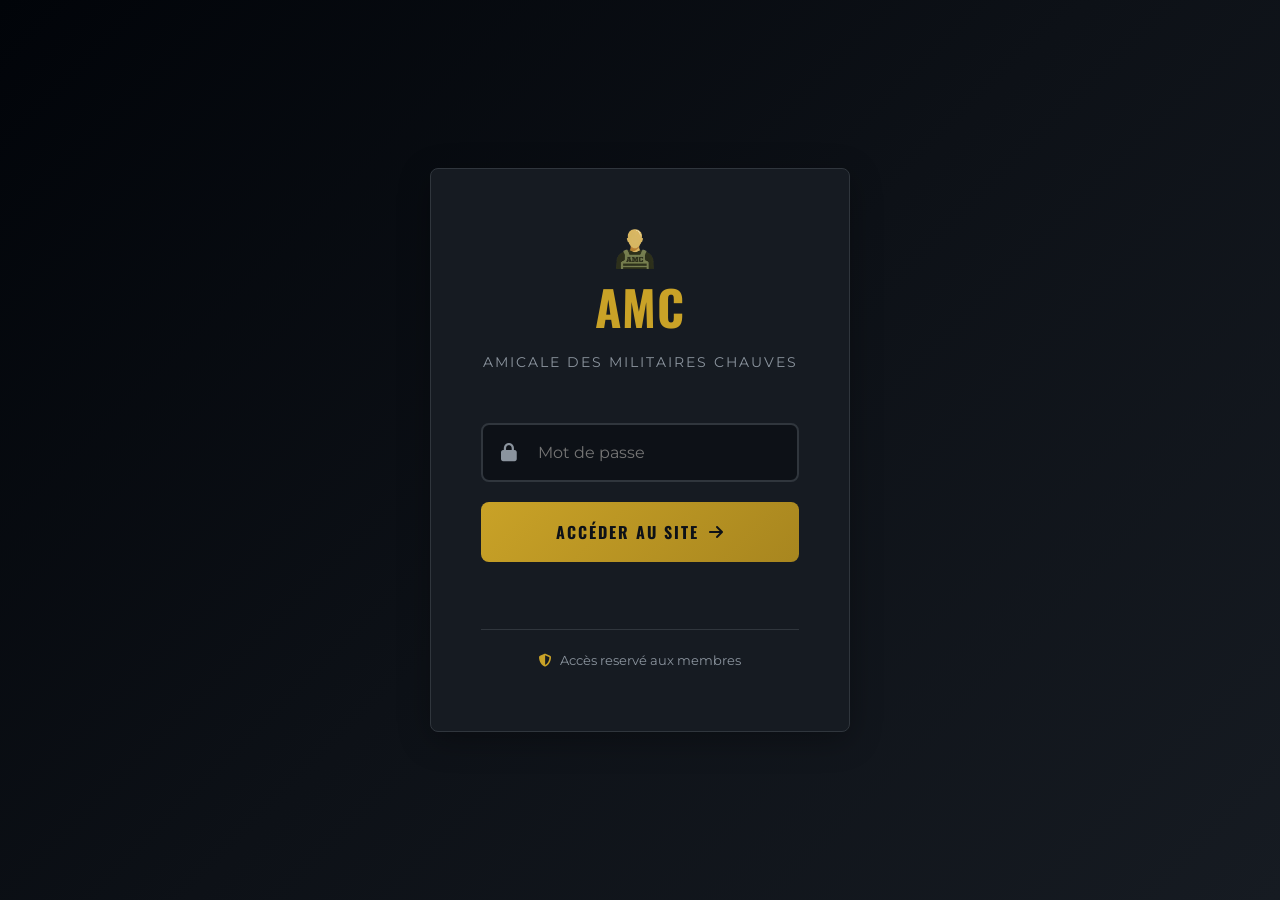
<file: index.html>
<!DOCTYPE html>
<html lang="fr">
<head>
    <meta charset="UTF-8">
    <meta name="viewport" content="width=device-width, initial-scale=1.0">
    <title>AMC | Connexion</title>
    <link rel="stylesheet" href="style.css">
    <link rel="preconnect" href="https://fonts.googleapis.com">
    <link href="https://fonts.googleapis.com/css2?family=Montserrat:wght@300;400;600;700&family=Oswald:wght@300;400;600;700&display=swap" rel="stylesheet">
    <link rel="stylesheet" href="https://cdnjs.cloudflare.com/ajax/libs/font-awesome/6.4.0/css/all.min.css">
</head>
<body>
    <div class="login-wrapper">
        <div class="login-container">
            <div class="logo-section">
                <div class="logo-icon">
                    <img src="logo_login.png" alt="Logo AMC" class="logo-amc">
                </div>
                <h1 class="logo-title">AMC</h1>
                <p class="logo-subtitle">Amicale des Militaires Chauves</p>
            </div>

            <div id="login-form">
                <div class="input-group">
                    <i class="fas fa-lock input-icon"></i>
                    <input type="password" id="password" placeholder="Mot de passe" required>
                </div>
                <button onclick="checkPassword()" class="login-btn">
                    <span>ACCÉDER AU SITE</span>
                    <i class="fas fa-arrow-right"></i>
                </button>
                <p id="error-msg" class="error-msg">Mot de passe incorrect</p>
            </div>

            <div class="login-footer">
                <p><i class="fas fa-shield-halved"></i> Accès reservé aux membres</p>
            </div>
        </div>
    </div>

    <script src="script.js"></script>
</body>
</html>
</file>
<file: style.css>
/* ============================================
   AMC - Amicale des Militaires Chauves
   Styles CSS Épurés et Modernes
   ============================================ */

/* --- Variables & Reset --- */
:root {
    --primary: #C9A227;
    --primary-dark: #A8861F;
    --primary-light: #E5C76B;
    --dark: #0D1117;
    --darker: #010409;
    --gray-dark: #161B22;
    --gray: #21262D;
    --gray-light: #30363D;
    --text: #F0F6FC;
    --text-secondary: #8B949E;
    --white: #FFFFFF;
    --error: #F85149;
    --success: #3FB950;
    --info: #58A6FF;
    --border-radius: 8px;
    --shadow: 0 8px 32px rgba(0, 0, 0, 0.3);
    --transition: all 0.3s ease;
}

* {
    margin: 0;
    padding: 0;
    box-sizing: border-box;
}

html {
    scroll-behavior: smooth;
}

body {
    font-family: 'Montserrat', sans-serif;
    background-color: var(--dark);
    color: var(--text);
    line-height: 1.6;
    min-height: 100vh;
}

h1, h2, h3, h4 {
    font-family: 'Oswald', sans-serif;
    text-transform: uppercase;
    letter-spacing: 1px;
}

a {
    text-decoration: none;
    color: inherit;
    transition: var(--transition);
}

ul {
    list-style: none;
}

.container {
    max-width: 1200px;
    margin: 0 auto;
    padding: 0 20px;
}

/* --- Login Page --- */
.login-wrapper {
    min-height: 100vh;
    display: flex;
    align-items: center;
    justify-content: center;
    background: linear-gradient(135deg, var(--darker) 0%, var(--dark) 50%, var(--gray-dark) 100%);
    padding: 20px;
}

.login-container {
    background: var(--gray-dark);
    border-radius: var(--border-radius);
    padding: 60px 50px;
    width: 100%;
    max-width: 420px;
    box-shadow: var(--shadow);
    border: 1px solid var(--gray-light);
    text-align: center;
}

.logo-section {
    margin-bottom: 50px;
}

/*.logo-icon {
    width: 90px;
    height: 90px;
    background: linear-gradient(135deg, var(--primary) 0%, var(--primary-dark) 100%);
    border-radius: 50%;
    display: flex;
    align-items: center;
    justify-content: center;
    margin: 0 auto 20px;
    font-size: 36px;
    color: var(--dark);
    box-shadow: 0 4px 20px rgba(201, 162, 39, 0.3);
}
*/

/* Logo dans la barre de navigation */
.logo-amc {
    height: 100px; 
    margin-right: 10px; /* Espace entre l'icône et le texte */
    vertical-align: middle;
}

/* ===== LOGO ===== */
.logo-amc {
    height: 40px !important;
    width: auto !important;
    max-width: 100% !important;
    vertical-align: middle;
    margin-right: 10px;
}

/* Pour le logo dans la barre de navigation */
.nav-brand .logo-amc {
    height: 45px !important; 
}

/* Effet au survol */
.nav-brand:hover .logo-amc {
    transform: scale(1.05);
    transition: transform 0.3s ease;
}

.logo-title {
    font-size: 48px;
    color: var(--primary);
    margin-bottom: 5px;
}

.logo-subtitle {
    font-size: 14px;
    color: var(--text-secondary);
    letter-spacing: 2px;
    text-transform: uppercase;
}

.input-group {
    position: relative;
    margin-bottom: 20px;
}

.input-group input {
    width: 100%;
    padding: 18px 20px 18px 55px;
    background: var(--dark);
    border: 2px solid var(--gray-light);
    border-radius: var(--border-radius);
    color: var(--text);
    font-size: 16px;
    font-family: 'Montserrat', sans-serif;
    transition: var(--transition);
}

.input-group input:focus {
    outline: none;
    border-color: var(--primary);
    box-shadow: 0 0 0 3px rgba(201, 162, 39, 0.2);
}

.input-icon {
    position: absolute;
    left: 20px;
    top: 50%;
    transform: translateY(-50%);
    color: var(--text-secondary);
    font-size: 18px;
}

.login-btn {
    width: 100%;
    padding: 18px 30px;
    background: linear-gradient(135deg, var(--primary) 0%, var(--primary-dark) 100%);
    border: none;
    border-radius: var(--border-radius);
    color: var(--dark);
    font-size: 16px;
    font-weight: 700;
    font-family: 'Oswald', sans-serif;
    text-transform: uppercase;
    letter-spacing: 2px;
    cursor: pointer;
    display: flex;
    align-items: center;
    justify-content: center;
    gap: 10px;
    transition: var(--transition);
}

.login-btn:hover {
    transform: translateY(-2px);
    box-shadow: 0 6px 25px rgba(201, 162, 39, 0.4);
}

.login-btn i {
    transition: var(--transition);
}

.login-btn:hover i {
    transform: translateX(5px);
}

.error-msg {
    color: var(--error);
    font-size: 14px;
    margin-top: 15px;
    opacity: 0;
    transition: var(--transition);
}

.error-msg.show {
    opacity: 1;
}

.login-footer {
    margin-top: 30px;
    padding-top: 20px;
    border-top: 1px solid var(--gray-light);
}

.login-footer p {
    color: var(--text-secondary);
    font-size: 13px;
}

.login-footer i {
    color: var(--primary);
    margin-right: 5px;
}



/* --- Navigation --- */
.navbar {
    background: var(--darker);
    padding: 15px 50px;
    display: flex;
    align-items: center;
    justify-content: space-between;
    position: sticky;
    top: 0;
    z-index: 1000;
    border-bottom: 1px solid var(--gray-light);
}

.nav-brand {
    display: flex;
    align-items: center;
    gap: 12px;
    font-family: 'Oswald', sans-serif;
    font-size: 28px;
    color: var(--primary);
}

.nav-brand i {
    font-size: 24px;
}

.nav-links {
    display: flex;
    gap: 5px;
}

.nav-links a {
    padding: 12px 20px;
    border-radius: var(--border-radius);
    font-size: 14px;
    font-weight: 600;
    text-transform: uppercase;
    letter-spacing: 1px;
    color: var(--text-secondary);
    display: flex;
    align-items: center;
    gap: 8px;
}

.nav-links a:hover,
.nav-links a.active {
    background: var(--gray);
    color: var(--primary);
}

.nav-toggle {
    display: none;
    font-size: 24px;
    cursor: pointer;
    color: var(--text);
}

/* --- Hero Section --- */
.hero {
    min-height: 70vh;
    display: flex;
    align-items: center;
    justify-content: center;
    text-align: center;
    background: linear-gradient(135deg, var(--darker) 0%, var(--dark) 50%, var(--gray-dark) 100%);
    position: relative;
    overflow: hidden;
    padding: 60px 20px;
}

.hero::before {
    content: '';
    position: absolute;
    top: 0;
    left: 0;
    right: 0;
    bottom: 0;
    background: radial-gradient(circle at 30% 50%, rgba(201, 162, 39, 0.1) 0%, transparent 50%);
}

.hero-content {
    position: relative;
    z-index: 1;
}

.hero h1 {
    font-size: 56px;
    line-height: 1.2;
    margin-bottom: 20px;
    background: linear-gradient(135deg, var(--text) 0%, var(--primary) 100%);
    -webkit-background-clip: text;
    -webkit-text-fill-color: transparent;
    background-clip: text;
}

.hero p {
    font-size: 22px;
    color: var(--text-secondary);
    margin-bottom: 40px;
    letter-spacing: 4px;
    text-transform: uppercase;
}

.hero-btn {
    display: inline-block;
    padding: 18px 45px;
    background: linear-gradient(135deg, var(--primary) 0%, var(--primary-dark) 100%);
    border-radius: var(--border-radius);
    color: var(--dark);
    font-weight: 700;
    font-family: 'Oswald', sans-serif;
    text-transform: uppercase;
    letter-spacing: 2px;
    transition: var(--transition);
}

.hero-btn:hover {
    transform: translateY(-3px);
    box-shadow: 0 10px 30px rgba(201, 162, 39, 0.4);
    color: var(--dark);
}

/* --- Intro Section --- */
.intro {
    padding: 100px 0;
    background: var(--dark);
}

.intro h2 {
    text-align: center;
    font-size: 40px;
    margin-bottom: 60px;
    color: var(--primary);
}

.intro-grid {
    display: grid;
    grid-template-columns: repeat(auto-fit, minmax(300px, 1fr));
    gap: 40px;
}

.intro-card {
    background: var(--gray-dark);
    border-radius: var(--border-radius);
    padding: 50px 40px;
    text-align: center;
    border: 1px solid var(--gray-light);
    transition: var(--transition);
}

.intro-card:hover {
    transform: translateY(-10px);
    border-color: var(--primary);
    box-shadow: var(--shadow);
}

.intro-card i {
    font-size: 50px;
    color: var(--primary);
    margin-bottom: 25px;
}

.intro-card h3 {
    font-size: 24px;
    margin-bottom: 15px;
    color: var(--text);
}

.intro-card p {
    color: var(--text-secondary);
    font-size: 15px;
}

/* --- Mission Statement --- */
.mission-statement {
    background: var(--gray-dark);
    padding: 80px 0;
    border-top: 1px solid var(--gray-light);
    border-bottom: 1px solid var(--gray-light);
}

.mission-statement blockquote {
    text-align: center;
    max-width: 800px;
    margin: 0 auto;
}

.mission-statement i {
    font-size: 40px;
    color: var(--primary);
    margin-bottom: 20px;
}

.mission-statement p {
    font-size: 28px;
    font-style: italic;
    color: var(--text);
    line-height: 1.5;
}

/* --- Présentation du projet -------------------------------------------------------------------- */

.presentation {
    background: var(--dark);
    padding: 80px 0;
    border-top: 1px solid var(--gray-light);
    border-bottom: 1px solid var(--gray-light);
    text-align: center;
}

.presentationh3 {
    text-align: center;
}

.pdf-content-parent{
    margin: auto;
    width: 90%;
}

.pdf-content {
    text-align: center, justify;
    max-width: 800px;
    margin: 0 auto;
    width: 85%;
    display: block;
    height: 80%;
    text-align: justify;
    background: var(--gray-dark);
    border-radius: var(--border-radius);
    transition: var(--transition);
}

/* --- News Preview --- */
.news-preview {
    padding: 100px 0;
    background: var(--dark);
}

.news-preview h2 {
    text-align: center;
    font-size: 40px;
    margin-bottom: 60px;
    color: var(--primary);
}

.news-grid {
    display: grid;
    grid-template-columns: repeat(auto-fit, minmax(350px, 1fr));
    gap: 40px;
}

.news-card {
    background: var(--gray-dark);
    border-radius: var(--border-radius);
    padding: 40px;
    border: 1px solid var(--gray-light);
    transition: var(--transition);
}

.news-card:hover {
    border-color: var(--primary);
    transform: translateY(-5px);
}

.news-date {
    display: inline-block;
    color: var(--primary);
    font-size: 13px;
    font-weight: 600;
    margin-bottom: 15px;
}

.news-card h3 {
    font-size: 22px;
    margin-bottom: 15px;
    color: var(--text);
}

.news-card p {
    color: var(--text-secondary);
    margin-bottom: 20px;
}

.news-card a {
    color: var(--primary);
    font-weight: 600;
}

.news-card a:hover {
    color: var(--primary-light);
}

/* --- Page Header --- */
.page-header {
    background: linear-gradient(135deg, var(--darker) 0%, var(--dark) 100%);
    padding: 80px 20px;
    text-align: center;
    border-bottom: 2px solid var(--primary);
}

.page-header-content h1 {
    font-size: 48px;
    color: var(--primary);
    margin-bottom: 15px;
}

.page-header-content h1 i {
    margin-right: 15px;
}

.page-header-content p {
    font-size: 18px;
    color: var(--text-secondary);
}

/* --- Content Section --- */
.content-section {
    padding: 80px 0;
    min-height: 60vh;
}

/* --- Articles (Actualités) --- */
.articles {
    display: flex;
    flex-direction: column;
    gap: 30px;
}

.article-card {
    background: var(--gray-dark);
    border-radius: var(--border-radius);
    overflow: hidden;
    border: 1px solid var(--gray-light);
    transition: var(--transition);
}

.article-card:hover {
    border-color: var(--primary);
}

.article-card.featured {
    display: grid;
    grid-template-columns: 200px 1fr;
}

.article-image {
    background: linear-gradient(135deg, var(--gray) 0%, var(--gray-dark) 100%);
    display: flex;
    align-items: center;
    justify-content: center;
    min-height: 200px;
}

.article-image i {
    font-size: 60px;
    color: var(--primary);
    opacity: 0.5;
}

.article-content {
    padding: 40px;
}

.article-card.featured .article-content {
    padding: 40px;
}

.article-date {
    display: inline-block;
    color: var(--primary);
    font-size: 13px;
    font-weight: 600;
    margin-bottom: 15px;
}

.article-content h2 {
    font-size: 28px;
    margin-bottom: 20px;
    color: var(--text);
}

.article-content p {
    color: var(--text-secondary);
    margin-bottom: 15px;
    line-height: 1.8;
}

.article-tags {
    display: flex;
    gap: 10px;
    margin-top: 20px;
}

.tag {
    padding: 5px 15px;
    background: var(--gray);
    border-radius: 20px;
    font-size: 12px;
    font-weight: 600;
    color: var(--text-secondary);
}

/* --- Goodies Grid --- */
.goodies-grid {
    display: grid;
    grid-template-columns: repeat(auto-fit, minmax(280px, 1fr));
    gap: 30px;
}

.goodie-card {
    background: var(--gray-dark);
    border-radius: var(--border-radius);
    border: 1px solid var(--gray-light);
    overflow: hidden;
    transition: var(--transition);
}

.goodie-card:hover {
    transform: translateY(-8px);
    border-color: var(--primary);
    box-shadow: var(--shadow);
}

.goodie-image {
    background: linear-gradient(135deg, var(--gray) 0%, var(--dark) 100%);
    padding: 50px;
    text-align: center;
}

.goodie-image img {
    max-width: 90%; 
    max-height: 90%; 
    object-fit: contain; /* Garde les proportions */
}

.goodie-image i {
    font-size: 70px;
    color: var(--primary);
}

.goodie-info {
    padding: 30px;
    text-align: center;
}

.goodie-info h3 {
    font-size: 20px;
    margin-bottom: 10px;
    color: var(--text);
}

.goodie-desc {
    color: var(--text-secondary);
    font-size: 14px;
    margin-bottom: 15px;
}

.goodie-price {
    font-size: 26px;
    font-weight: 700;
    color: var(--primary);
    margin-bottom: 20px;
    font-family: 'Oswald', sans-serif;
}

.goodie-btn {
    padding: 12px 30px;
    background: var(--primary);
    border: none;
    border-radius: var(--border-radius);
    color: var(--dark);
    font-weight: 700;
    font-family: 'Oswald', sans-serif;
    text-transform: uppercase;
    cursor: pointer;
    transition: var(--transition);
}

.goodie-btn:hover {
    background: var(--primary-light);
    transform: scale(1.05);
}

/* --- Photo Albums --- */
.albums h2,
.gallery-grid h2 {
    font-size: 28px;
    color: var(--primary);
    margin-bottom: 40px;
    text-align: center;
}

.albums h2 i,
.gallery-grid h2 i {
    margin-right: 10px;
}

.album-grid {
    display: grid;
    grid-template-columns: repeat(auto-fit, minmax(250px, 1fr));
    gap: 30px;
    margin-bottom: 80px;
}

.album-card {
    background: var(--gray-dark);
    border-radius: var(--border-radius);
    overflow: hidden;
    border: 1px solid var(--gray-light);
    transition: var(--transition);
}

.album-card:hover {
    transform: translateY(-5px);
    border-color: var(--primary);
}

.album-cover {
    background: linear-gradient(135deg, var(--gray) 0%, var(--dark) 100%);
    height: 180px;
    display: flex;
    align-items: center;
    justify-content: center;
    position: relative;
}

.album-cover i {
    font-size: 50px;
    color: var(--primary);
}

.album-overlay {
    position: absolute;
    bottom: 0;
    left: 0;
    right: 0;
    background: linear-gradient(transparent, rgba(0,0,0,0.8));
    padding: 15px;
    text-align: center;
}

.album-overlay span {
    font-size: 13px;
    font-weight: 600;
    color: var(--primary);
}

.album-info {
    padding: 25px;
}

.album-info h3 {
    font-size: 18px;
    margin-bottom: 8px;
    color: var(--text);
}

.album-info p {
    color: var(--text-secondary);
    font-size: 14px;
}

.gallery-grid {
    display: grid;
    grid-template-columns: repeat(auto-fit, minmax(200px, 1fr));
    gap: 20px;
    margin-bottom: 40px;
}

.gallery-item {
    background: var(--gray-dark);
    border-radius: var(--border-radius);
    overflow: hidden;
    border: 1px solid var(--gray-light);
}

.gallery-placeholder {
    height: 150px;
    display: flex;
    flex-direction: column;
    align-items: center;
    justify-content: center;
    background: linear-gradient(135deg, var(--gray) 0%, var(--dark) 100%);
    color: var(--text-secondary);
}

.gallery-placeholder i {
    font-size: 40px;
    color: var(--primary);
    opacity: 0.5;
    margin-bottom: 10px;
}

.gallery-placeholder p {
    font-size: 13px;
}

/* --- Events --- */
.events-list {
    display: flex;
    flex-direction: column;
    gap: 30px;
}

.event-card {
    background: var(--gray-dark);
    border-radius: var(--border-radius);
    display: grid;
    grid-template-columns: 100px 1fr;
    border: 1px solid var(--gray-light);
    overflow: hidden;
    transition: var(--transition);
}

.event-card:hover {
    border-color: var(--primary);
    transform: translateX(10px);
}

.event-card.highlight {
    border: 2px solid var(--primary);
    background: linear-gradient(135deg, var(--gray-dark) 0%, rgba(201, 162, 39, 0.1) 100%);
}

.event-date-badge {
    background: linear-gradient(135deg, var(--primary) 0%, var(--primary-dark) 100%);
    display: flex;
    flex-direction: column;
    align-items: center;
    justify-content: center;
    padding: 25px 15px;
    text-align: center;
}

.event-day {
    font-size: 42px;
    font-weight: 700;
    color: var(--dark);
    line-height: 1;
    font-family: 'Oswald', sans-serif;
}

.event-month {
    font-size: 14px;
    font-weight: 700;
    color: var(--dark);
    text-transform: uppercase;
    letter-spacing: 2px;
    margin-top: 5px;
}

.event-details {
    padding: 35px;
}

.event-details h3 {
    font-size: 24px;
    margin-bottom: 15px;
    color: var(--text);
    display: flex;
    align-items: center;
    gap: 10px;
}

.event-details h3 i {
    color: var(--primary);
}

.event-location,
.event-time {
    color: var(--text-secondary);
    font-size: 14px;
    margin-bottom: 8px;
}

.event-location i,
.event-time i {
    color: var(--primary);
    margin-right: 8px;
}

.event-desc {
    color: var(--text);
    margin: 20px 0;
    line-height: 1.7;
}

.event-meta {
    display: flex;
    gap: 20px;
    margin-bottom: 20px;
}

.event-capacity {
    color: var(--text-secondary);
    font-size: 14px;
}

.event-capacity i {
    color: var(--primary);
    margin-right: 5px;
}

.event-status {
    padding: 5px 15px;
    border-radius: 20px;
    font-size: 12px;
    font-weight: 700;
    text-transform: uppercase;
}

.event-status.open {
    background: rgba(63, 185, 80, 0.2);
    color: var(--success);
}

.event-status.soon {
    background: rgba(88, 166, 255, 0.2);
    color: var(--info);
}

.event-status.closed {
    background: rgba(248, 81, 73, 0.2);
    color: var(--error);
}

.event-btn {
    padding: 12px 30px;
    background: var(--primary);
    border: none;
    border-radius: var(--border-radius);
    color: var(--dark);
    font-weight: 700;
    font-family: 'Oswald', sans-serif;
    text-transform: uppercase;
    cursor: pointer;
    transition: var(--transition);
}

.event-btn:hover:not(:disabled) {
    background: var(--primary-light);
    transform: scale(1.05);
}

.event-btn:disabled {
    background: var(--gray-light);
    color: var(--text-secondary);
    cursor: not-allowed;
}

/* --- Info Box --- */
.info-box {
    background: var(--gray-dark);
    border-left: 4px solid var(--info);
    border-radius: var(--border-radius);
    padding: 25px 30px;
    margin-top: 50px;
}

.info-box p {
    color: var(--text-secondary);
    font-size: 15px;
}

.info-box i {
    color: var(--info);
    margin-right: 10px;
}

/* --- Footer --- */
.footer {
    background: var(--darker);
    border-top: 1px solid var(--gray-light);
    padding-top: 60px;
}

.footer-content {
    max-width: 1200px;
    margin: 0 auto;
    padding: 0 20px;
    display: grid;
    grid-template-columns: repeat(auto-fit, minmax(250px, 1fr));
    gap: 50px;
    padding-bottom: 50px;
}

.footer-section h3 {
    font-size: 20px;
    color: var(--primary);
    margin-bottom: 20px;
}

.footer-section p {
    color: var(--text-secondary);
    margin-bottom: 10px;
    font-size: 14px;
}

.footer-section ul li {
    margin-bottom: 10px;
}

.footer-section ul a {
    color: var(--text-secondary);
    font-size: 14px;
}

.footer-section ul a:hover {
    color: var(--primary);
}

.footer-section i {
    color: var(--primary);
    margin-right: 8px;
    width: 20px;
    text-align: center;
}

.footer-bottom {
    background: var(--gray-dark);
    padding: 25px 20px;
    text-align: center;
}

.footer-bottom p {
    color: var(--text-secondary);
    font-size: 13px;
}

/* --- Responsive --- */
@media (max-width: 768px) {
    .navbar {
        padding: 15px 20px;
    }

    .nav-links {
        display: none;
        position: absolute;
        top: 100%;
        left: 0;
        right: 0;
        background: var(--darker);
        flex-direction: column;
        padding: 20px;
        border-bottom: 1px solid var(--gray-light);
    }

    .nav-links.active {
        display: flex;
    }

    .nav-links a {
        padding: 15px 20px;
        border-bottom: 1px solid var(--gray);
    }

    .nav-toggle {
        display: block;
    }

    .hero h1 {
        font-size: 32px;
    }

    .hero p {
        font-size: 16px;
        letter-spacing: 2px;
    }

    .page-header-content h1 {
        font-size: 32px;
    }

    .intro h2,
    .news-preview h2 {
        font-size: 28px;
    }

    .article-card.featured {
        grid-template-columns: 1fr;
    }

    .article-image {
        min-height: 150px;
    }

    .event-card {
        grid-template-columns: 1fr;
    }

    .event-date-badge {
        flex-direction: row;
        gap: 10px;
        padding: 20px;
    }

    .event-day {
        font-size: 28px;
    }

    .login-container {
        padding: 40px 30px;
    }

        .test-container {
        padding: 2rem 1.5rem;
    }

    .test-title h1 {
        font-size: 2rem;
        text-align: center;
    }

    .navigation {
        flex-direction: column;
        gap: 1rem;
    }

    button {
        width: 100%;
    }

    .result h2 {
        font-size: 1.6rem;
    }
}

/* --- Animations --- */
@keyframes fadeIn {
    from { opacity: 0; transform: translateY(20px); }
    to { opacity: 1; transform: translateY(0); }
}

.login-container,
.hero-content,
.intro-card,
.news-card,
.article-card,
.goodie-card,
.album-card,
.pdf-content
.event-card {
    animation: fadeIn 0.6s ease forwards;
}

/* --- Scrollbar --- */
::-webkit-scrollbar {
    width: 10px;
}

::-webkit-scrollbar-track {
    background: var(--dark);
}

::-webkit-scrollbar-thumb {
    background: var(--gray-light);
    border-radius: 5px;
}

::-webkit-scrollbar-thumb:hover {
    background: var(--primary);
}

/* ===== QUESTIONS ===== */
.question {
    display: none;
    margin-bottom: 2rem;
}

.question.active {
    display: block;
}

.question h3 {
    font-size: 1.2rem;
    font-weight: 500;
    margin-bottom: 1.5rem;
    color: var(--text);
    line-height: 1.6;
}

/* ===== OPTIONS ===== */
.options {
    display: flex;
    flex-direction: column;
    gap: 12px;
}

.option {
    background: var(--dark);
    border: 2px solid var(--gray-light);
    border-radius: var(--border-radius);
    padding: 1.2rem;
    cursor: pointer;
    transition: var(--transition);
    display: flex;
    align-items: center;
    gap: 15px;
}

.option:hover {
    border-color: var(--primary);
    background: rgba(201, 162, 39, 0.1);
}

.option.selected {
    border-color: var(--primary);
    background: rgba(201, 162, 39, 0.15);
}

.option i {
    font-size: 1.3rem;
    color: var(--primary);
    min-width: 24px;
}

.option span {
    font-size: 0.95rem;
    color: var(--text);
}

/* ===== NAVIGATION ===== */
.navigation {
    display: flex;
    justify-content: space-between;
    margin-top: 2rem;
}

button {
    padding: 0.9rem 2rem;
    background: linear-gradient(135deg, var(--primary) 0%, var(--primary-dark) 100%);
    border: none;
    border-radius: var(--border-radius);
    color: var(--dark);
    font-weight: 700;
    font-family: 'Oswald', sans-serif;
    text-transform: uppercase;
    letter-spacing: 1px;
    cursor: pointer;
    transition: var(--transition);
    font-size: 0.9rem;
}

button:hover:not(:disabled) {
    transform: translateY(-2px);
    box-shadow: 0 6px 20px rgba(201, 162, 39, 0.4);
}

button:disabled {
    background: var(--gray-light);
    color: var(--text-secondary);
    cursor: not-allowed;
}

/* ===== RÉSULTAT FINAL ===== */
.result {
    text-align: center;
    display: none;
    padding: 2rem 0;
}

.result-icon {
    font-size: 4rem;
    margin-bottom: 1.5rem;
    color: var(--primary);
}

.result h2 {
    font-size: 2rem;
    margin-bottom: 1.5rem;
    color: var(--primary);
    font-family: 'Oswald', sans-serif;
    text-transform: uppercase;
    letter-spacing: 2px;
}

.result p {
    font-size: 1rem;
    line-height: 1.7;
    color: var(--text-secondary);
    margin-bottom: 2rem;
}

.retry-btn {
    padding: 1rem 2.5rem;
    background: linear-gradient(135deg, var(--primary) 0%, var(--primary-dark) 100%);
    border: none;
    border-radius: var(--border-radius);
    color: var(--dark);
    font-weight: 700;
    font-family: 'Oswald', sans-serif;
    text-transform: uppercase;
    letter-spacing: 1px;
    cursor: pointer;
    transition: var(--transition);
}

.retry-btn:hover {
    transform: translateY(-2px);
    box-shadow: 0 6px 20px rgba(201, 162, 39, 0.4);
}



.test-title h1 {
        font-size: 2rem;
        text-align: center;
    }

/* Style pour le mini-jeu */

  .game-container {
            background: var(--dark);
            border-radius: 20px;
            padding: 40px;
            text-align: center;
            align-items: center;
            justify-content: center;
            max-width: 450px;
            width: 100%;
            margin: auto;
        }

        .image-wrapper {
            position: relative;
            margin-bottom: 25px;
            border-radius: 15px;
            overflow: hidden;
            box-shadow: 0 10px 30px rgba(0, 0, 0, 0.2);
            cursor: pointer;
            transition: transform 0.2s, box-shadow 0.2s;
        }

        .image-wrapper:hover {
            transform: translateY(-5px);
            box-shadow: 0 15px 40px rgba(0, 0, 0, 0.3);
        }

        .image-wrapper:active {
            transform: scale(0.98);
        }

        #clickImage {
            width: 100%;
            max-width: 350px;
            height: auto;
            display: block;
            transition: opacity 0.2s;
        }

        .click-hint {
            position: absolute;
            bottom: 15px;
            left: 50%;
            transform: translateX(-50%);
            background: rgba(0, 0, 0, 0.7);
            color: white;
            padding: 8px 16px;
            border-radius: 20px;
            font-size: 0.85rem;
            opacity: 0.8;
            pointer-events: none;
        }

        @media (max-width: 480px) {
            .game-container {
                padding: 25px;
            }

            #clickImage {
                max-width: 100%;
            }
        }

        /* === Style du bandeau === */
        .ticker-wrap {
        width: 100%;
        overflow: hidden;
        background: none;
        padding: 10px 0;
        margin: 20px 0;
        box-shadow: 0 2px 10px rgba(0, 0, 0, 0.1);
        position: sticky;
        }

        .ticker-move {
        display: inline-block;
        white-space: nowrap;
        animation: ticker 20s linear infinite;
        font-weight: bold;
        color: white;
        text-shadow: 1px 1px 2px rgba(0, 0, 0, 0.5);
        }

        .ticker-move span {
        margin: 0 40px;
        font-size: 16px;
        color: var(--primary);
        }

        .ticker-move:hover {
        animation-play-state: paused; /* Pause au survol */
        }

        /* === Animation === */
        @keyframes ticker {
        0% {
            transform: translateX(100%);
        }
        100% {
            transform: translateX(-100%);
        }
        }
</file>
